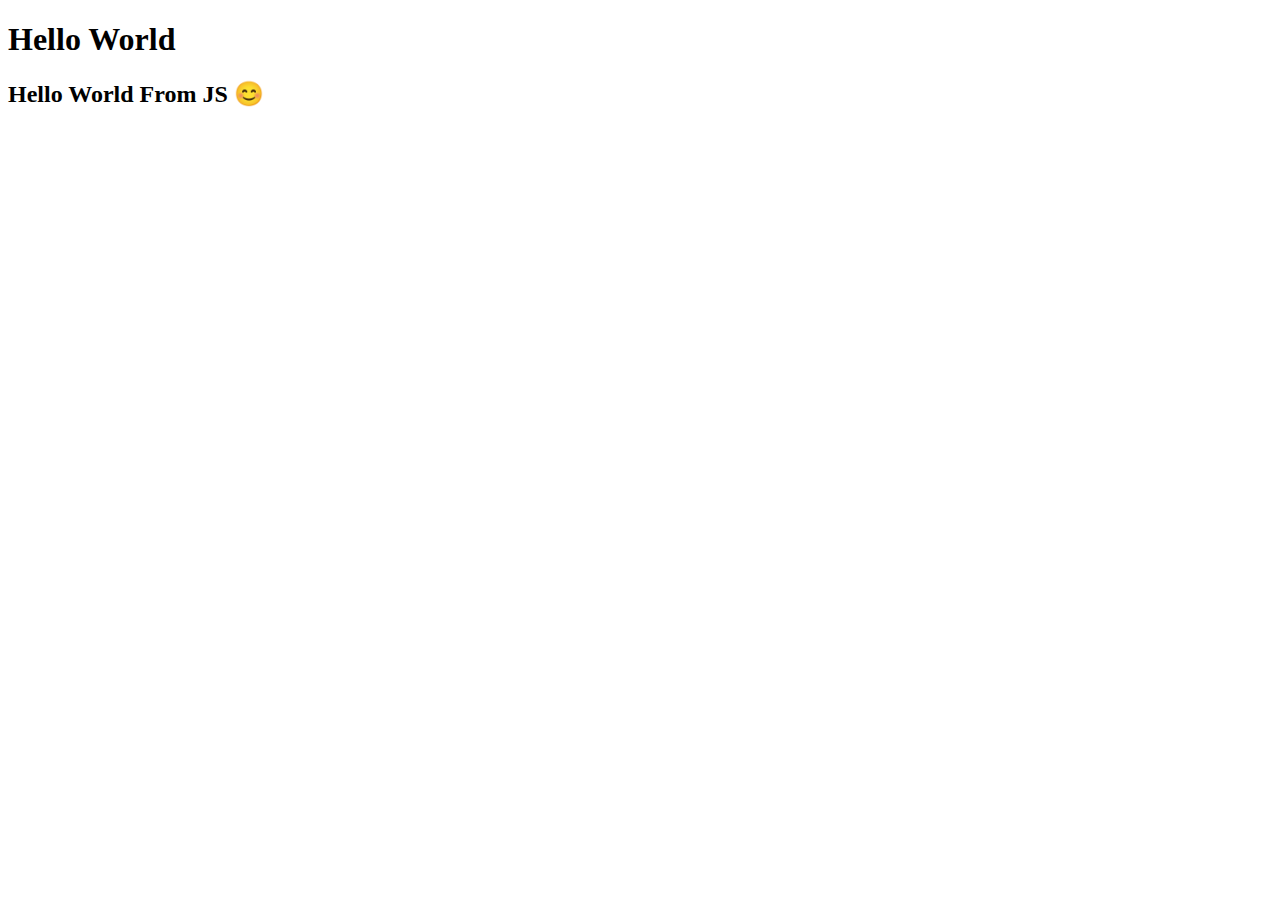
<file: Lec-1/index.html>
<!DOCTYPE html>
<html lang="en">
<head>
    <meta charset="UTF-8">
    <meta name="viewport" content="width=device-width, initial-scale=1.0">
    <title>Hello wrold </title>
</head>
<body>
    <!-- hello world in react using html -->
     <h1>Hello World</h1>
       <!-- hello world in react using js -->
        <script>
            const heading=document.createElement("h2");
            heading.textContent="Hello World From JS 😊";
            document.body.append(heading)
        </script>
</body>
</html>
</file>
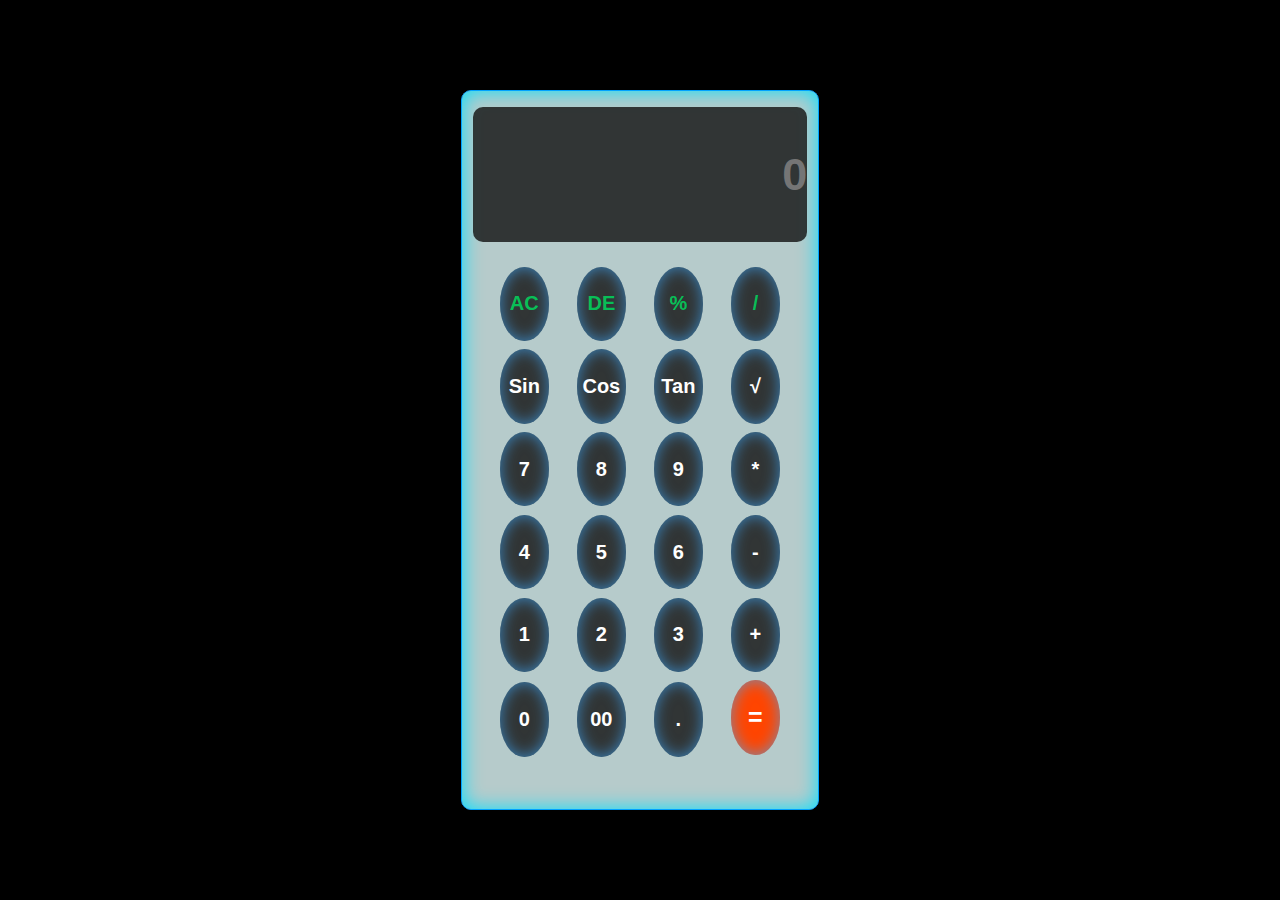
<file: JAVASCRIPT/PROJECTS/CALCULATOR/index.html>
<!DOCTYPE html>
<html lang="en">
<head>
    <meta charset="UTF-8">
    <meta name="viewport" content="width=device-width, initial-scale=1.0">
    <title>Calculator</title>
    <link rel="stylesheet" href="index.css">
</head>
<body>
<div class="container">
<div class="box">
   <div class="text">
    <input id="display" placeholder="0" type="text">
   </div>

   <div class="buttons">
    <button onClick="(document.querySelector('#display').
    value=' ')" class="colour">AC</button>
    <button  onClick="(document.querySelector('#display').
    value= document.querySelector('#display').value.toString().slice(0,-1))"class="colour">DE</button>
    <button onClick="(document.querySelector('#display').
    value+='%')" class="colour">%</button>
    <button onClick="(document.querySelector('#display').
    value+='/')" class="colour">/</button>
    <button onclick="sinf()">Sin</button>
    <button onclick="cosf()">Cos</button>
    <button onClick="tanf()">Tan</button>
    <button onClick="sqrf()">&Sqrt;</button>
    <button  onClick="(document.querySelector('#display').
    value+='7')">7</button>
    <button onClick="(document.querySelector('#display').
    value+='8')">8</button>
    <button onClick="(document.querySelector('#display').
    value+='9')">9</button>
    <button onClick="(document.querySelector('#display').
    value+='*')" >*</button>
    <button onClick="(document.querySelector('#display').
    value+='4')">4</button>
    <button onClick="(document.querySelector('#display').
    value+='5')">5</button>
    <button onClick="(document.querySelector('#display').
    value+='6')">6</button>
    <button onClick="(document.querySelector('#display').
    value+='-')">-</button>
    <button onClick="(document.querySelector('#display').
    value+='1')">1</button>
    <button onClick="(document.querySelector('#display').
    value+='2')">2</button>
    <button onClick="(document.querySelector('#display').
    value+='3')">3</button>
    <button onClick="(document.querySelector('#display').
    value+='+')" >+</button>
  
    <button onClick="(document.querySelector('#display').
    value+='0')">0</button>
    <button onClick="(document.querySelector('#display').
    value+='00')">00</button>
    <button onClick="(document.querySelector('#display').
    value+='.')">.</button>
    <button onClick="(document.querySelector('#display').
    value=eval(document.querySelector('#display').value))" id="equal">=</button>
  </div>

   </div>
</div>
</div>
<script src="index.js"></script>
</body>
</html>
</file>
<file: JAVASCRIPT/PROJECTS/CALCULATOR/index.css>
* {
    margin: 0;
    padding: 0;
    box-sizing: border-box;
}

.container {
    overflow: hidden;
    width: 100%;
    height: 100vh;
    background-color: #000000;
    display: flex;
    justify-content: center;
    align-items: center;
}

.box {
    border: 1px solid rgb(0, 162, 255);
    width: 28%;
    height: 80%;
    padding: 6px;
    background-color: rgba(213, 237, 237, 0.855);
    border-radius: 10px;
    box-shadow: inset 0 0 20px rgb(0, 225, 255);

}

.text {

    padding: 10px 5px;
    width: 100%;
    height: 21%;
}

.text #display {
    width: 100%;
    height: 15vh;
    border: none;
    border-radius: 10px;
    background-color: rgba(29, 31, 31, 0.87);
    font-size: 20px;
    font-weight: bold;
    color: white;
    font-size: 45px;
    text-align: right;
}

.buttons {
    flex-wrap: wrap;
    flex:1;
    margin-top: 7px;
    width: 100%;
    height: 73%;
    padding: 10px 20px;
    border-radius: 10px;

}

.buttons button {

    margin: 1.4% 4%;
    width: 16%;
    height: 15%;
    background-color: rgba(29, 31, 31, 0.87);
    border: none;
    border-radius: 50%;
    box-shadow: inset 0 0 15px rgba(64, 170, 252, 0.69);
    font-size: 20px;
    font-weight: bold;
    cursor: pointer;
    color: white;

}

.buttons .colour {
    color: rgba(6, 200, 90, 0.944)
}

.buttons #equal {
    font-size: 25px;
    color: rgb(255, 255, 255);
    background-color: orangered;
}

.buttons button:hover {
    color: rgba(255, 255, 255, 0.74);
    box-shadow: inset 0 0 15px rgba(10, 206, 232, 0.851);
}

/* Responsive: minimal changes for mobile/tablet */
@media (max-width: 900px) {
  .box {
    width: 60%;
    height: 70%;
  }
  .text #display {
    font-size: 32px;
    height: 10vh;
  }
  .buttons button {
    font-size: 18px;
    width: 20%;
    height: 13%;
  }
}
@media (max-width: 600px) {
  .box {
    width: 98%;
    height: auto;
    min-height: 80vh;
    padding: 2px;
  }
  .text {
    height: auto;
    padding: 6px 2px;
  }
  .text #display {
    font-size: 20px;
    height: 8vh;
    min-height: 40px;
  }
  .buttons {
    padding: 6px 2px;
    height: auto;
  }
  .buttons button {
    font-size: 15px;
    width: 22vw;
    height: 9vh;
    min-width: 36px;
    min-height: 36px;
  }
}
</file>
